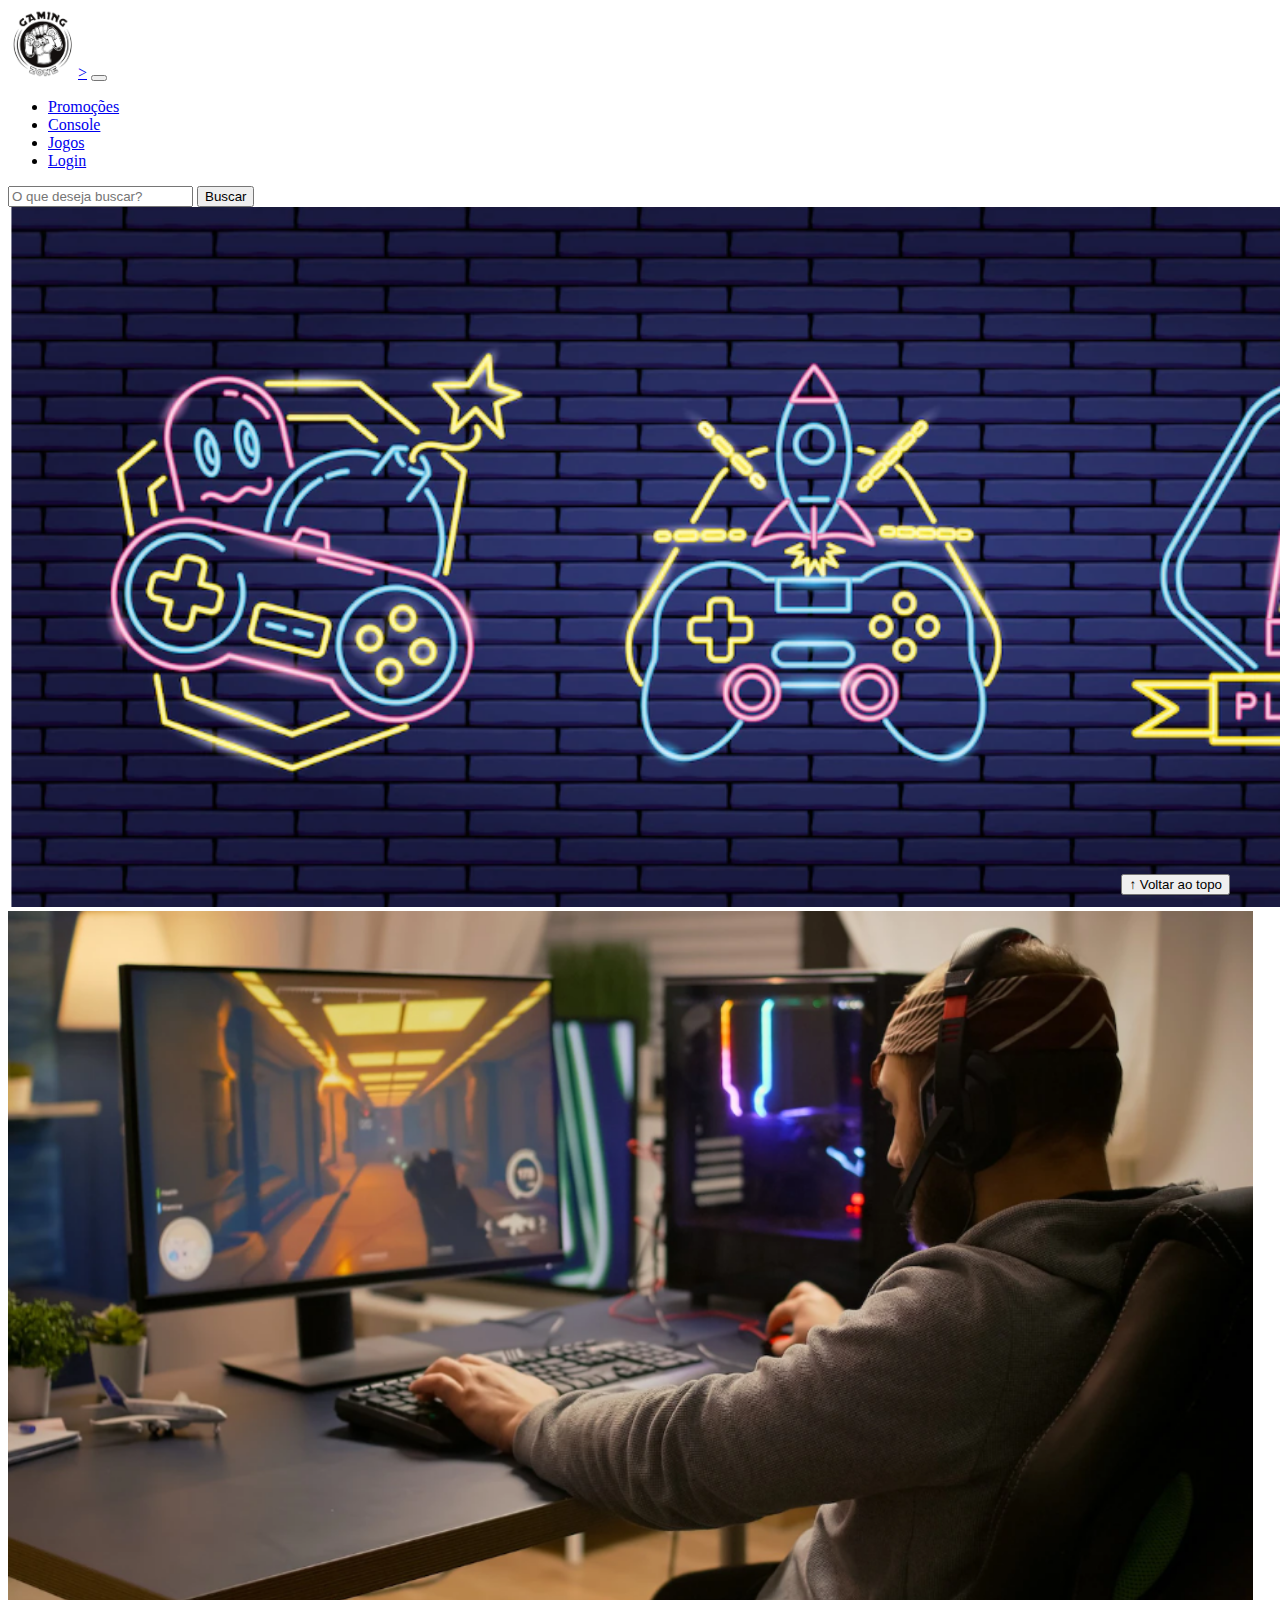
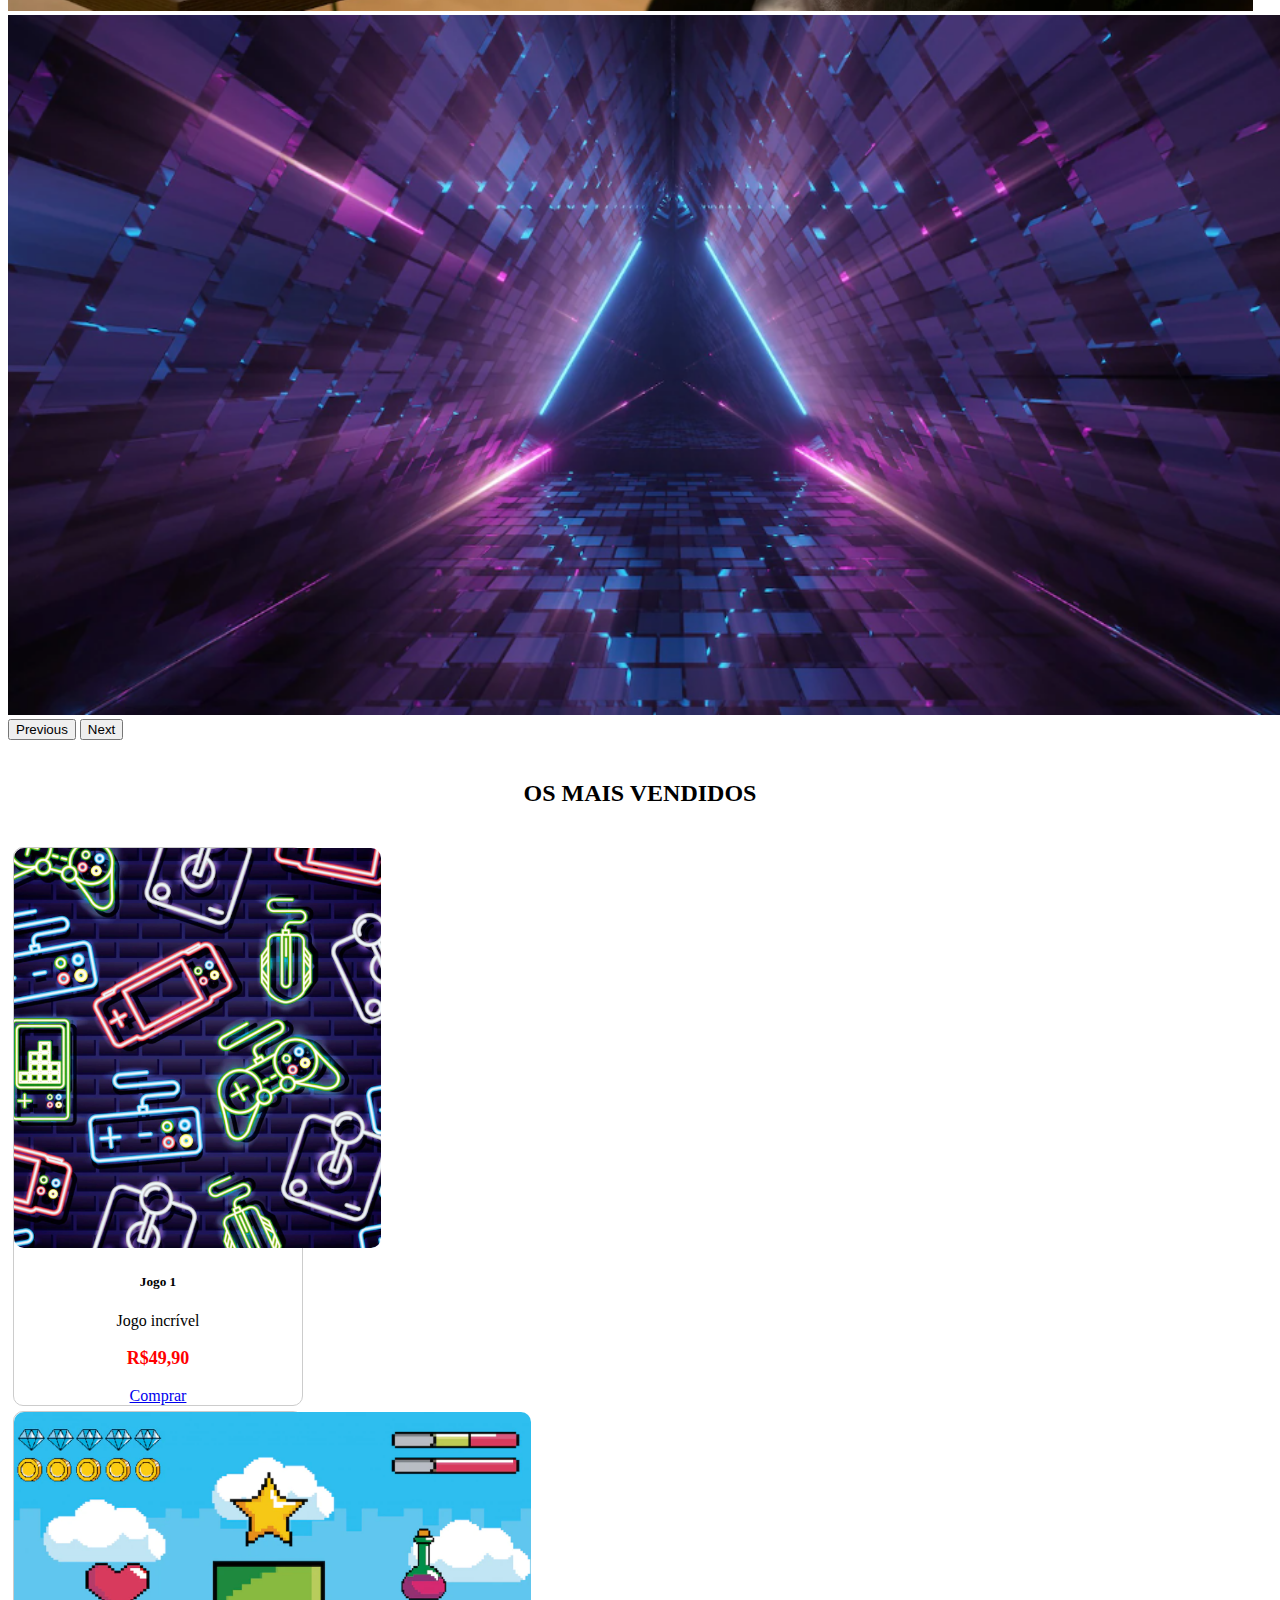
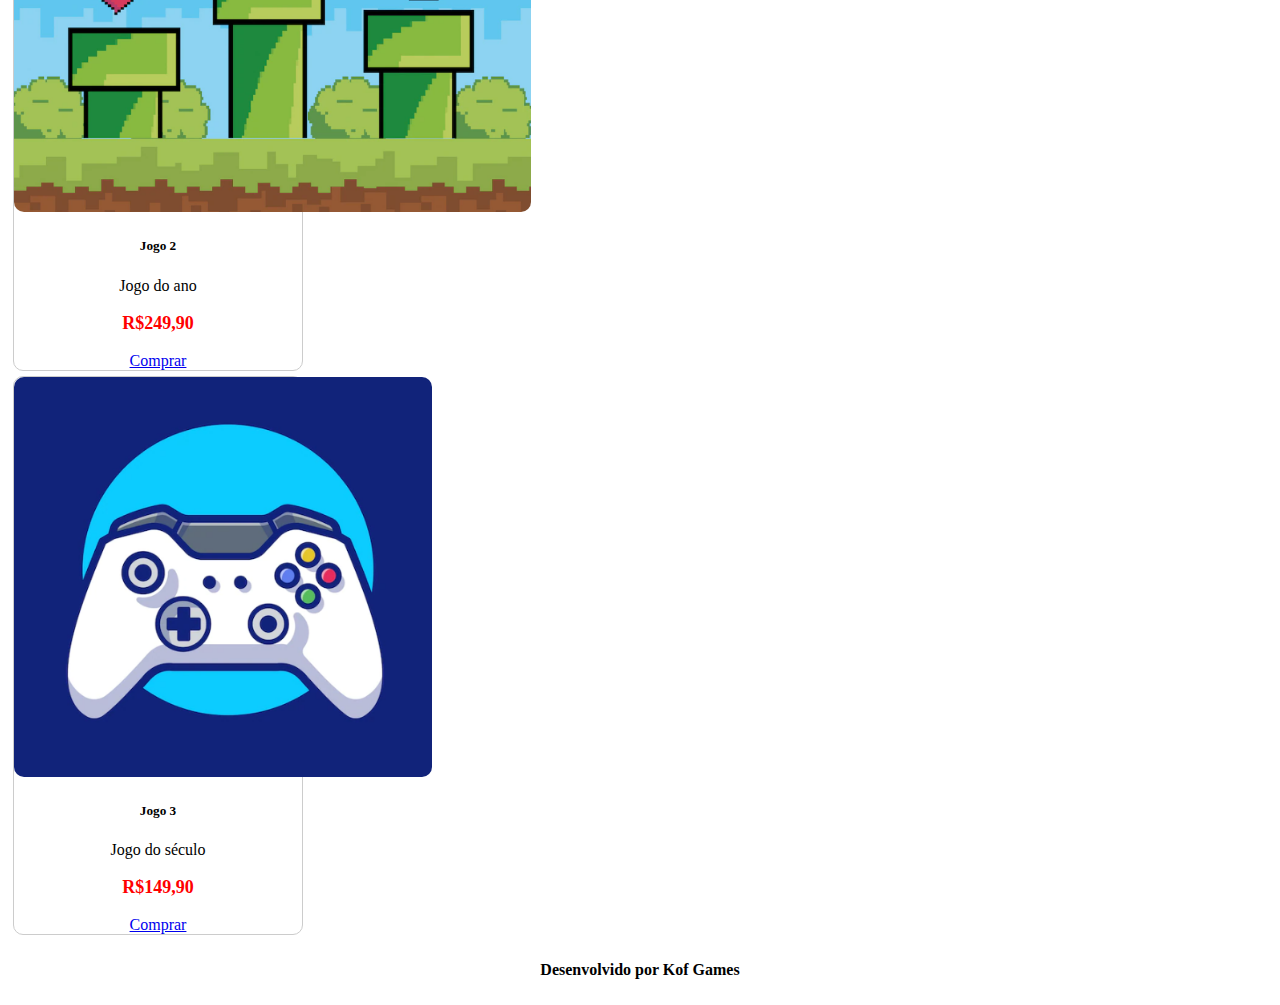
<file: Tela_Login_Final/index.html>
<!DOCTYPE html>
<html lang="pt-br">

<head>
  <meta charset="UTF-8">
  <meta http-equiv="X-UA-Compatible" content="IE=edge">
  <meta name="viewport" content="width=device-width, initial-scale=1.0">
  <title>Kof Games</title>

  <link href="https://cdn.jsdelivr.net/npm/bootstrap@5.2.2/dist/css/bootstrap.min.css" rel="stylesheet"
    integrity="sha384-Zenh87qX5JnK2Jl0vWa8Ck2rdkQ2Bzep5IDxbcnCeuOxjzrPF/et3URy9Bv1WTRi" crossorigin="anonymous">

  <link rel="stylesheet" href="css/estilo.css">



</head>

<body>
  <header>
    <nav class="navbar navbar-expand-lg bg-body-tertiary">
  <div class="container-fluid">
    <a class="navbar-brand" href="index.html"><img src="img/logo.png" alt="">></a>
    <button class="navbar-toggler" type="button" data-bs-toggle="collapse" data-bs-target="#navbarSupportedContent" aria-controls="navbarSupportedContent" aria-expanded="false" aria-label="Toggle navigation">
      <span class="navbar-toggler-icon"></span>
    </button>
    <div class="collapse navbar-collapse" id="navbarSupportedContent">
      <ul class="navbar-nav me-auto mb-2 mb-lg-0">
        <li class="nav-item">
          <a class="nav-link active" aria-current="page" href="#">Promoções</a>
        </li>
        <li class="nav-item">
          <a class="nav-link" href="#">Console</a>
        </li>
        <li class="nav-item">
          <a class="nav-link" href="#">Jogos</a>
        </li>
        <li class="nav-item">
          <a class="nav-link" href="login.html">Login</a>
        </li>
      </ul>
      <form class="d-flex" role="search">
        <input class="form-control me-2" type="search" placeholder="O que deseja buscar?" aria-label="Search">
        <button class="btn btn-outline-success" type="submit">Buscar</button>
      </form>
    </div>
  </div>
</nav>

  </header>

  <main>



    <section id="section-banners" class="container-fluid">
      
      <div id="carouselExample" class="carousel slide">
        <div class="carousel-inner">
          <div class="carousel-item active">
            <img src="img/banner1.PNG" class="d-block w-100" alt="Venha comprar na nossa loja!">
          </div>
          <div class="carousel-item">
            <img src="img/banner2.PNG" class="d-block w-100" alt="Promoção de produtos">
          </div>
          <div class="carousel-item">
            <img src="img/banner3.PNG" class="d-block w-100" alt="Várias novidades de produtos">
          </div>
        </div>
        <button class="carousel-control-prev" type="button" data-bs-target="#carouselExample" data-bs-slide="prev">
          <span class="carousel-control-prev-icon" aria-hidden="true"></span>
          <span class="visually-hidden">Previous</span>
        </button>
        <button class="carousel-control-next" type="button" data-bs-target="#carouselExample" data-bs-slide="next">
          <span class="carousel-control-next-icon" aria-hidden="true"></span>
          <span class="visually-hidden">Next</span>
        </button>
      </div>
    </section>
    <section id="section-vendidos" class="container-fluid">

      <h2>OS MAIS VENDIDOS</h2>

        <div class="card-group">
        <div class="card" style="width: 18rem;">
          <img src="img/jogo1.PNG" class="card-img-top" alt="...">
          <div class="card-body">
            <h5 class="card-title">Jogo 1</h5>
            <p class="card-text">Jogo incrível</p>
            <p class="preco">R$49,90</p>
            <a href="#" class="btn btn-primary">Comprar</a>
          </div>
        </div>
        
        <div class="card" style="width: 18rem;">
          <img src="img/jogo2.PNG" class="card-img-top" alt="...">
          <div class="card-body">
            <h5 class="card-title">Jogo 2</h5>
            <p class="card-text">Jogo do ano</p>
            <p class="preco">R$249,90</p>
            <a href="#" class="btn btn-primary">Comprar</a>
          </div>
        </div>

        <div class="card" style="width: 18rem;">
          <img src="img/jogo3.PNG" class="card-img-top" alt="...">
          <div class="card-body">
            <h5 class="card-title">Jogo 3</h5>
            <p class="card-text">Jogo do século</p>
            <p class="preco">R$149,90</p>
            <a href="#" class="btn btn-primary">Comprar</a> 
          </div>
        </div>
      </div>
     
    </section>


  </main>

  <footer>
    <p>Desenvolvido por Kof Games </p>
  </footer>

  <button id="voltar-topo" type="button" class="btn btn-outline-primary" onclick="topo()">&uarr; Voltar ao topo</button>

  <script src="js/script.js"></script>
  <script src="https://cdn.jsdelivr.net/npm/bootstrap@5.2.2/dist/js/bootstrap.bundle.min.js"
    integrity="sha384-OERcA2EqjJCMA+/3y+gxIOqMEjwtxJY7qPCqsdltbNJuaOe923+mo//f6V8Qbsw3"
    crossorigin="anonymous"></script>

</body>

</html>
</file>
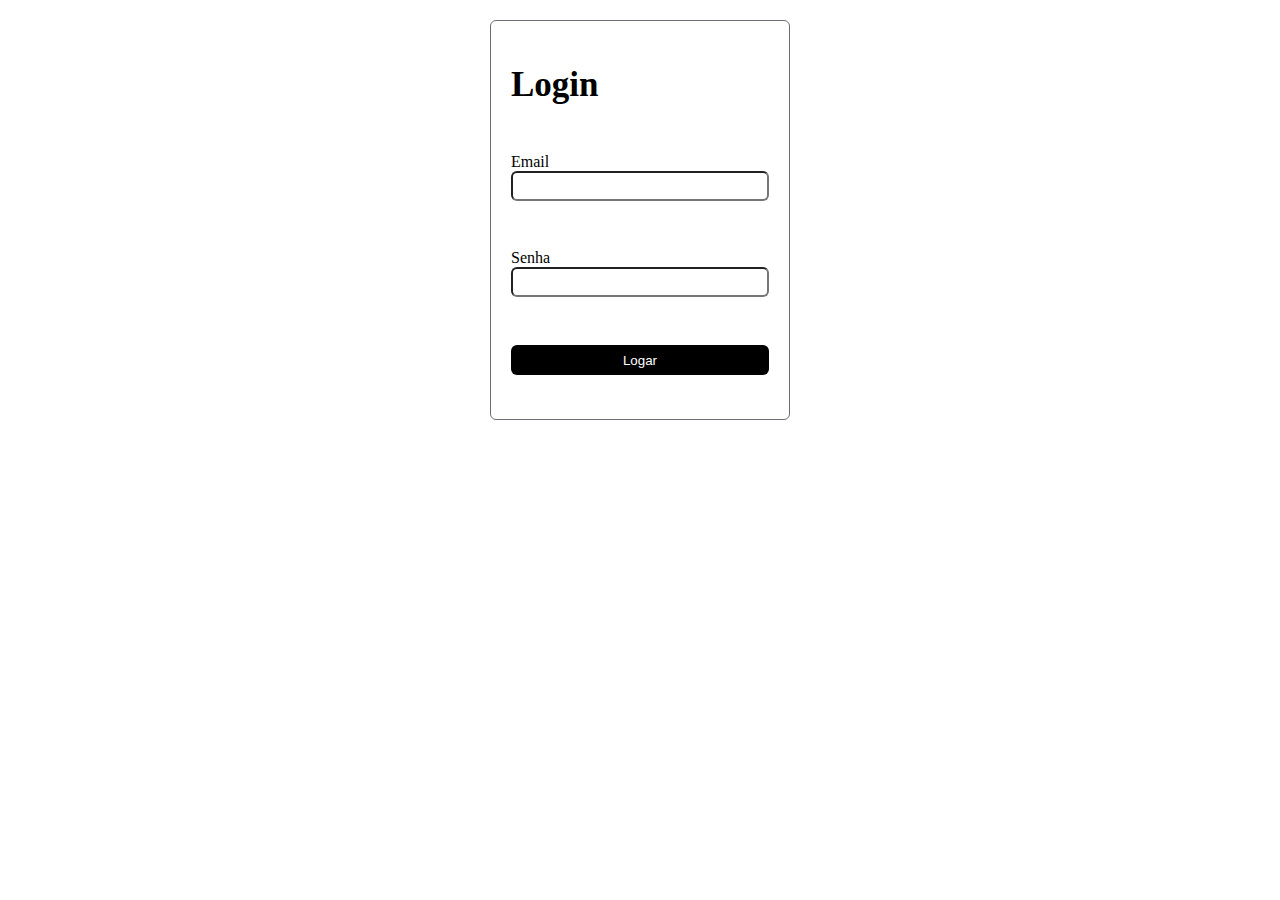
<file: Tela_Login_Test/index.html>
<!DOCTYPE html>
<html lang="pt-br">
<head>
    <meta charset="UTF-8">
    <meta name="viewport" content="width=device-width, initial-scale=1.0">
    <link rel="stylesheet" href="style.css">
    <title>Tela_Login2</title>
</head>
<body>
    <form>
        <h1 style="font-size: 35px;">Login</h1>
        <div>
            <label>Email</label>
            <br>
            <input type="email" id="email">
        </div>
        <div>
            <label>Senha</label>
            <br>
            <input type="password" id="senha">
        </div>

        <button type="button" onclick="login()">Logar</button>
    </form>
    <script src="script.js"></script>
</body>
</html>
</file>
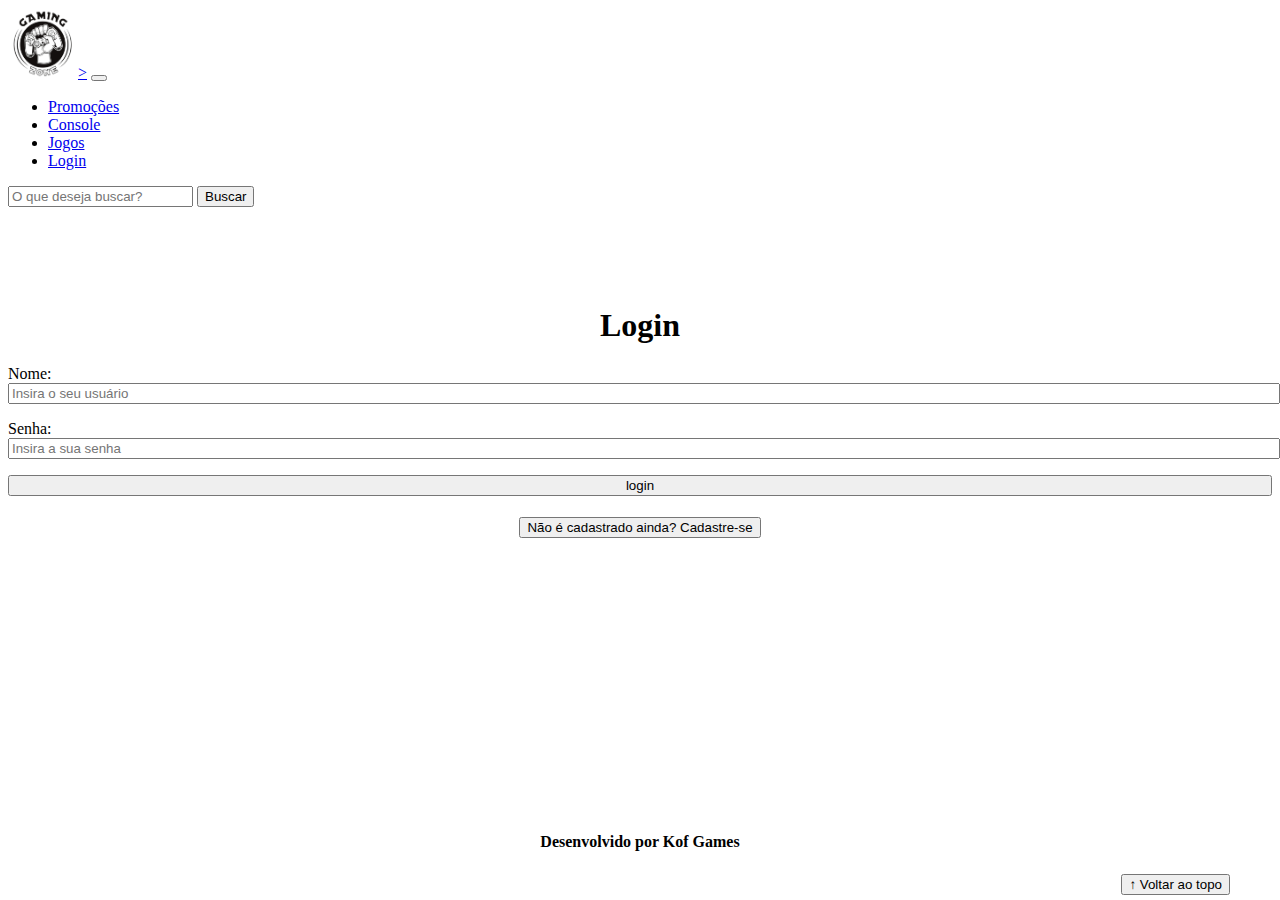
<file: Tela_Login_Final/login.html>
<!DOCTYPE html>
<html lang="pt-br">

<head>
    <meta charset="UTF-8">
    <meta http-equiv="X-UA-Compatible" content="IE=edge">
    <meta name="viewport" content="width=device-width, initial-scale=1.0">
    <title>Kof Games - login</title>
    <link href="https://cdn.jsdelivr.net/npm/bootstrap@5.2.2/dist/css/bootstrap.min.css" rel="stylesheet"
        integrity="sha384-Zenh87qX5JnK2Jl0vWa8Ck2rdkQ2Bzep5IDxbcnCeuOxjzrPF/et3URy9Bv1WTRi" crossorigin="anonymous">
    <link rel="stylesheet" href="css/estilo.css">
</head>

<body>
    <header>
        
        <nav class="navbar navbar-expand-lg bg-body-tertiary">
            <div class="container-fluid">
              <a class="navbar-brand" href="index.html"><img src="img/logo.png" alt="">></a>
              <button class="navbar-toggler" type="button" data-bs-toggle="collapse" data-bs-target="#navbarSupportedContent" aria-controls="navbarSupportedContent" aria-expanded="false" aria-label="Toggle navigation">
                <span class="navbar-toggler-icon"></span>
              </button>
              <div class="collapse navbar-collapse" id="navbarSupportedContent">
                <ul class="navbar-nav me-auto mb-2 mb-lg-0">
                  <li class="nav-item">
                    <a class="nav-link active" aria-current="page" href="#">Promoções</a>
                  </li>
                  <li class="nav-item">
                    <a class="nav-link" href="#">Console</a>
                  </li>
                  <li class="nav-item">
                    <a class="nav-link" href="#">Jogos</a>
                  </li>
                  <li class="nav-item">
                    <a class="nav-link" href="login.html">Login</a>
                  </li>
                </ul>
                <form class="d-flex" role="search">
                  <input class="form-control me-2" type="search" placeholder="O que deseja buscar?" aria-label="Search">
                  <button class="btn btn-outline-success" type="submit">Buscar</button>
                </form>
              </div>
            </div>
          </nav>
        
    </header>

    <main>
        <section id="section-login">
            <h1>Login</h1>
            <div class="d-flex justify-content-center">
                <form method="post" action="" id="login">
                    <p>
                        <label for="usuario">Nome: </label>
                        <input id="usuario" name="usuario" required="required" type="text"
                            placeholder="Insira o seu usuário" class="form-control" />
                    </p>
                    <p>
                        <label for="senha">Senha: </label>
                        <input id="senha" name="senha" required="required" type="password"
                            placeholder="Insira a sua senha" class="form-control" />
                    </p>
                    <p>
                        <input type="button" value="login" class="btn btn-primary" id="bt-login" onclick="login()" />
                    </p>
                </form>
            </div>
        </section>

        <section id="section-cadastro">
            <div id="botao-cadastrar">
                <button type="button" class="btn btn-info">Não é cadastrado ainda? Cadastre-se</button>
            </div>
            <div id="form-cadastrar">

                <h1>Criar minha conta</h1>
                <p>Informe os seus dados abaixo para criar sua conta.</p>

                <div class="d-flex justify-content-center">
                    <form method="post" action="" id="login">
                        <p>
                            <label for="usuario">Usuário: </label>
                            <input id="usuario" name="usuario" required="required" type="text"
                                placeholder="ex. nome de usuário" class="form-control" />
                        </p>
                        <p>
                            <label for="email">E-mail: </label>
                            <input id="email" name="email" required="required" type="email"
                                placeholder="seu@email.com.br" class="form-control" />
                        </p>
                        <p>
                            <label for="senha">Senha: </label>
                            <input id="senha" name="senha" required="required" type="password"
                                placeholder="mínimo de 6 caracteres" class="form-control" />
                        </p>
                        <p>
                            <input type="button" value="Cadastrar" class="btn btn-primary" id="bt-cadastrar"
                                onclick="cadastro()" />
                        </p>
                    </form>
                </div>

            </div>
        </section>

    </main>



    <footer>
        <p>Desenvolvido por Kof Games</p>
    </footer>

    <button id="voltar-topo" type="button" class="btn btn-outline-primary" onclick="topo()">&uarr; Voltar ao topo</button>

    <script src="https://cdn.jsdelivr.net/npm/bootstrap@5.2.2/dist/js/bootstrap.bundle.min.js"
        integrity="sha384-OERcA2EqjJCMA+/3y+gxIOqMEjwtxJY7qPCqsdltbNJuaOe923+mo//f6V8Qbsw3"
        crossorigin="anonymous"></script>
    <script src="js/script.js"></script>

    <script src="https://code.jquery.com/jquery-3.6.1.js"
        integrity="sha256-3zlB5s2uwoUzrXK3BT7AX3FyvojsraNFxCc2vC/7pNI=" crossorigin="anonymous"></script>
    <script type="text/javascript" src="js/jquery-script.js"></script>

</body>

</html>
</file>
<file: Tela_Login_Final/css/estilo.css>
/*cabeçalho*/
header img{

    height: 70px;
    width: 70px;
}


/*Conteudo principal*/

main{
    min-height: 500px;
}

/*banner*/
#section-banners img {

    height: 700px;
}

/*Produtos vendidos*/

#section-vendidos {
    text-align: center;
}

#section-vendidos h2 {

    font-weight: bold;
    padding: 20px;
}

#section-vendidos img {

    height: 400px;
    border-radius: 10px;
} 

#section-vendidos .card {

    margin: 5px;
    border: 1px solid #ccc;
    border-radius: 10px;
}

#section-vendidos .preco {

    color: red;
    font-size: 18px;
    font-weight: bold;
}


/*Rodapé*/

footer{
    
    text-align: center;
}

footer p {

    font-weight: bold;
    padding: 10px;
}
/*Botão Voltar topo*/

#voltar-topo {

    position: fixed;
    bottom: 5px;
    right: 50px;
}

/* página de login  */

#section-login {

    margin-top: 100px;
}

#section-login h1 {
    
    text-align: center;
}

#section-login input {

    width: 100%;
}

/* Formulário de cadastro*/

#section-cadastro {

    padding: 5px;
    text-align: center;
    background-color: #fff;
}

#form-cadastrar {

    padding: 50px;
    display: none;
}
</file>
<file: Tela_Login_Test/style.css>
*{
    margin: 0;
    padding: 0;
    box-sizing: border-box;
    
}

form{
    margin: 20px auto;
    width: 300px ;
    border: 1px solid rgb(108, 109, 124);
    border-radius: 6px;
    padding: 20px;
    height: 400px;
    display: flex;
    flex-direction: column;
    justify-content: space-around;
}

input{
    width: 100%;
    height: 30px;
    border-radius: 6px;

}

button{
    border: 0px;
    height: 30px;
    background-color: rgb(0, 0, 0);
    color: white;
    border-radius: 6px;
}
</file>
